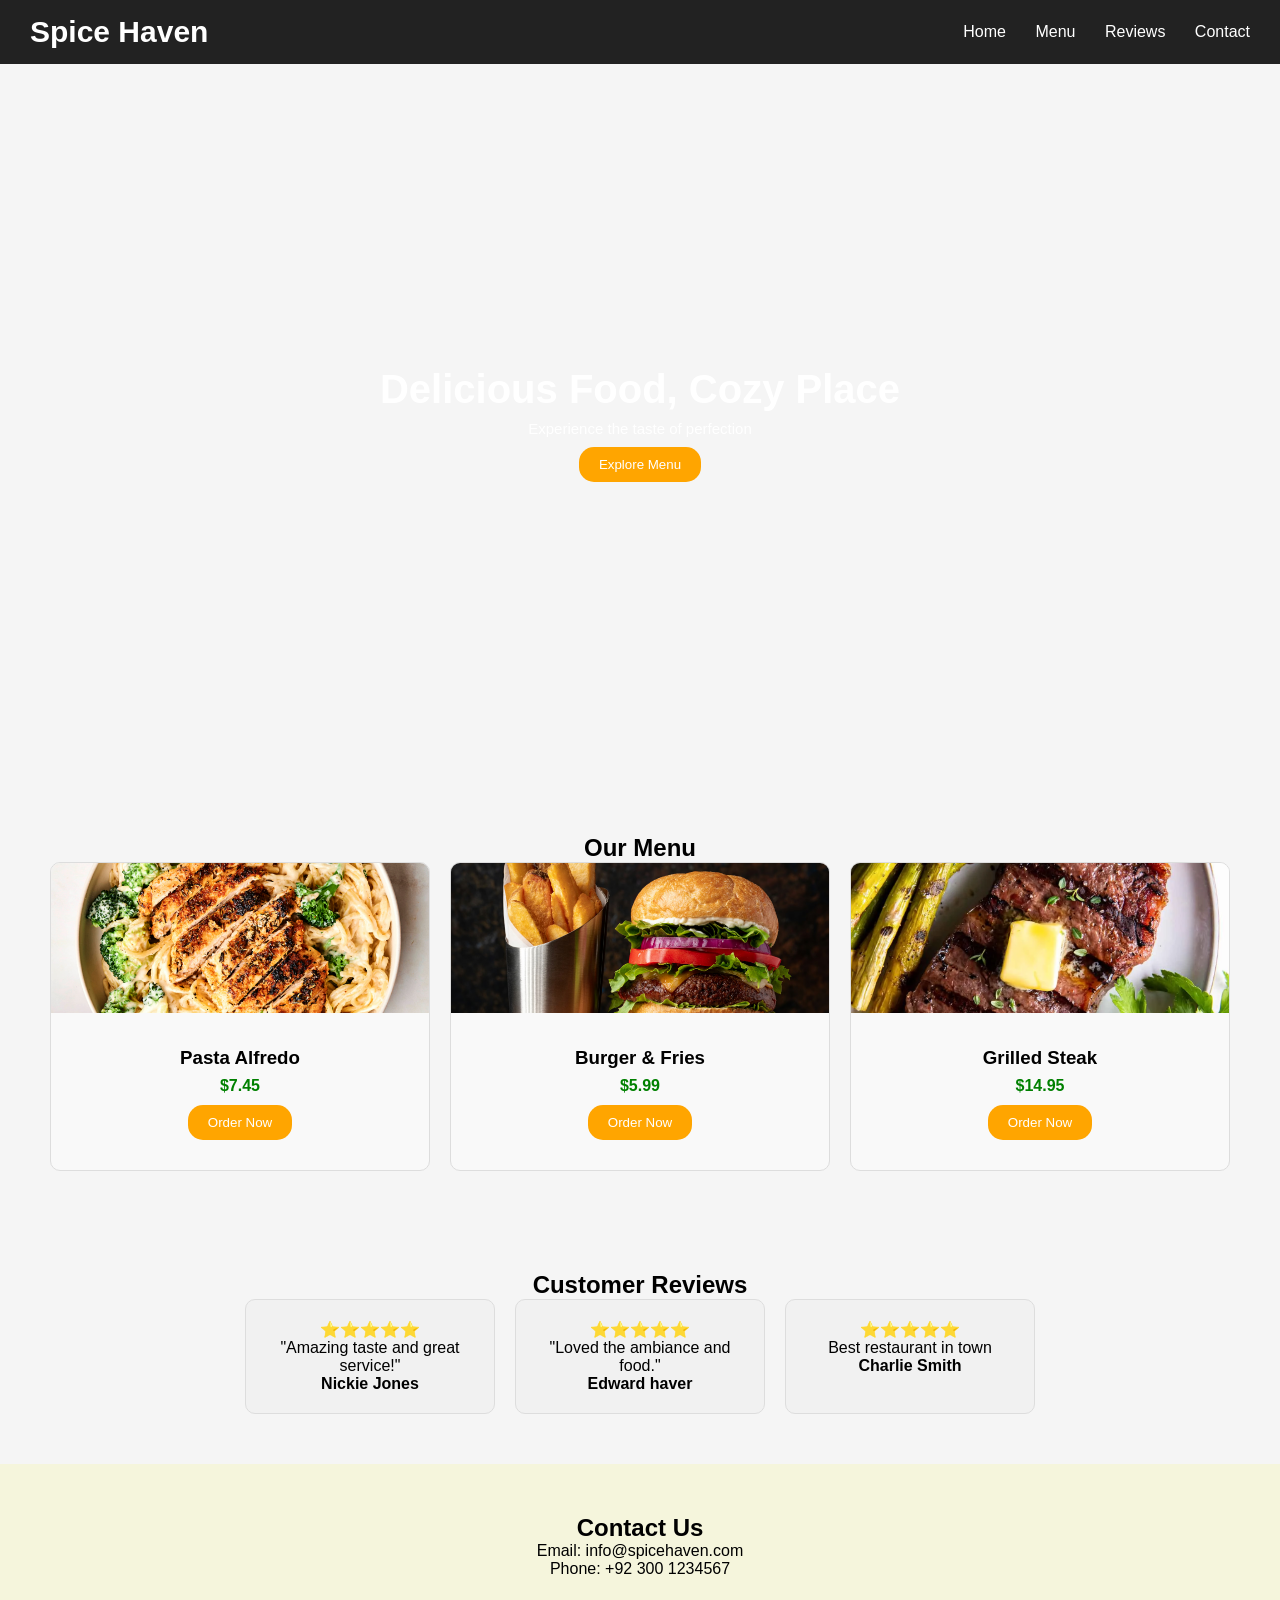
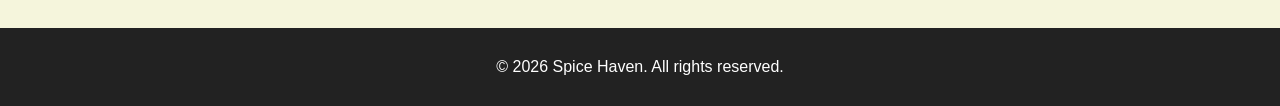
<file: index.html>
<!DOCTYPE html>
<html lang="en">
<head>
    <meta charset="UTF-8">
    <meta name="viewport" content="width=device-width, initial-scale=1.0">
    <title>Spice Haven</title>
    <link rel="stylesheet" href="style.css">
</head>
<body>
<div class="navbar">
      <div class="logo">Spice Haven</div>
      <div class="nav-items">
        <a href="">Home</a>
        <a href="">Menu</a>
        <a href="">Reviews</a>
        <a href="">Contact</a>
      </div>
</div>
<section class="hero">
      
        <h2>Delicious Food, Cozy Place</h2>
        <p>Experience the taste of perfection</p>
       <button class="btn">Explore Menu</button>

</section>
<div class="section" id="menu">
    <h2>Our Menu</h2>

    <div class="menu">

        <div class="card">
            <img src="pasta.jpg" alt="">
            <div class="card-content">
                <h3>Pasta Alfredo</h3>
                <p class="price">$7.45</p>
                <button class="btn">Order Now</button>
            </div>
        </div>

        <div class="card">
            <img src="burger.avif" alt="">
            <div class="card-content">
                <h3>Burger & Fries</h3>
                <p class="price">$5.99</p>
                <button class="btn">Order Now</button>
            </div>
        </div>

        <div class="card">
            <img src="steak.webp" alt="">
            <div class="card-content">
                <h3>Grilled Steak</h3>
                <p class="price">$14.95</p>
                <button class="btn">Order Now</button>
            </div>
        </div>

    </div>
</div>

<div class="section" id="reviews">
    <h2>Customer Reviews</h2>
    <div class="reviews">

    <div class="review-card">
        <p>⭐⭐⭐⭐⭐</p>
        <p>"Amazing taste and great service!"</p>
        <h4>Nickie Jones</h4>
    </div>

    <div class="review-card">
        <p>⭐⭐⭐⭐⭐</p>
        <p>"Loved the ambiance and food."</p>
        <h4>Edward haver</h4>
    </div>

    <div class="review-card">
        <p>⭐⭐⭐⭐⭐</p>
        <p>Best restaurant in town</p>
        <h4>Charlie Smith</h4>
    </div>
 </div>
</div>

<div class="section" id="contact">
    <h2>Contact Us</h2>
    <p>Email: info@spicehaven.com</p>
    <p>Phone: +92 300 1234567</p>    
</div>

<footer>
    <p>© 2026 Spice Haven. All rights reserved.</p>
</footer>
</body>
</html>
</file>
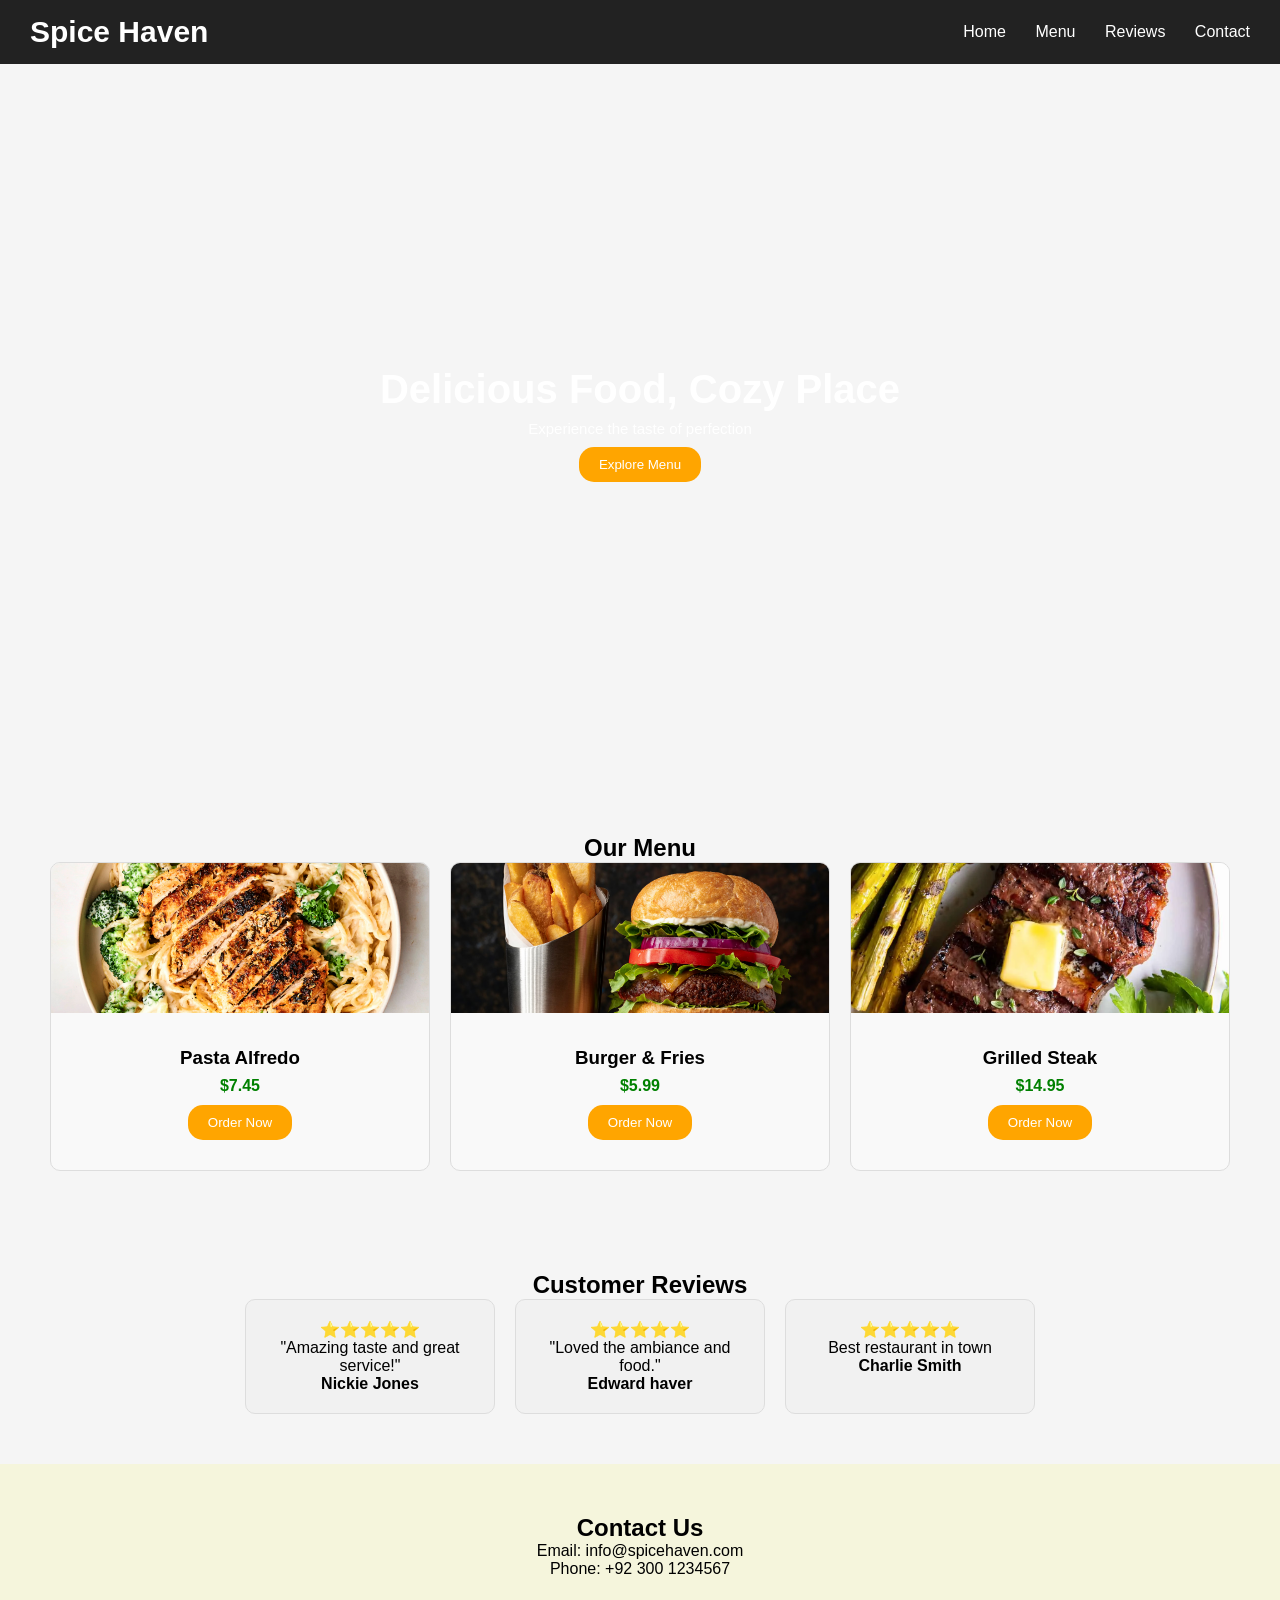
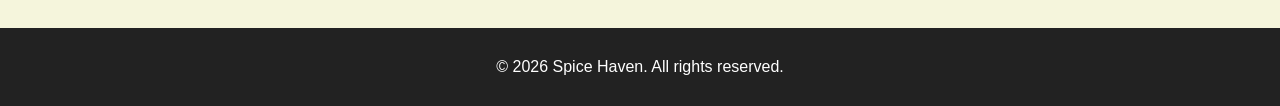
<file: restaurant.html>
<!DOCTYPE html>
<html lang="en">
<head>
    <meta charset="UTF-8">
    <meta name="viewport" content="width=device-width, initial-scale=1.0">
    <title>Spice Haven</title>
    <link rel="stylesheet" href="style.css">
</head>
<body>
<div class="navbar">
      <div class="logo">Spice Haven</div>
      <div class="nav-items">
        <a href="">Home</a>
        <a href="">Menu</a>
        <a href="">Reviews</a>
        <a href="">Contact</a>
      </div>
</div>
<section class="hero">
      
        <h2>Delicious Food, Cozy Place</h2>
        <p>Experience the taste of perfection</p>
       <button class="btn">Explore Menu</button>

</section>
<div class="section" id="menu">
    <h2>Our Menu</h2>

    <div class="menu">

        <div class="card">
            <img src="pasta.jpg" alt="">
            <div class="card-content">
                <h3>Pasta Alfredo</h3>
                <p class="price">$7.45</p>
                <button class="btn">Order Now</button>
            </div>
        </div>

        <div class="card">
            <img src="burger.avif" alt="">
            <div class="card-content">
                <h3>Burger & Fries</h3>
                <p class="price">$5.99</p>
                <button class="btn">Order Now</button>
            </div>
        </div>

        <div class="card">
            <img src="steak.webp" alt="">
            <div class="card-content">
                <h3>Grilled Steak</h3>
                <p class="price">$14.95</p>
                <button class="btn">Order Now</button>
            </div>
        </div>

    </div>
</div>

<div class="section" id="reviews">
    <h2>Customer Reviews</h2>
    <div class="reviews">

    <div class="review-card">
        <p>⭐⭐⭐⭐⭐</p>
        <p>"Amazing taste and great service!"</p>
        <h4>Nickie Jones</h4>
    </div>

    <div class="review-card">
        <p>⭐⭐⭐⭐⭐</p>
        <p>"Loved the ambiance and food."</p>
        <h4>Edward haver</h4>
    </div>

    <div class="review-card">
        <p>⭐⭐⭐⭐⭐</p>
        <p>Best restaurant in town</p>
        <h4>Charlie Smith</h4>
    </div>
 </div>
</div>

<div class="section" id="contact">
    <h2>Contact Us</h2>
    <p>Email: info@spicehaven.com</p>
    <p>Phone: +92 300 1234567</p>    
</div>

<footer>
    <p>© 2026 Spice Haven. All rights reserved.</p>
</footer>
</body>
</html>
</file>
<file: style.css>
* {
    padding: 0;
    margin: 0;
    box-sizing: border-box;
    font-family: Arial, Helvetica, sans-serif;
}

body {
    background-color: whitesmoke;
    
}

.navbar {
    display: flex;
    justify-content: space-between;
    align-items: center;
    padding: 15px 30px;
    background-color: #222222;
}

.logo {
    font-size: 30px;
    font-weight: bold;
    color: white;
}

.nav-items a {
    margin-left: 25px;
    text-decoration: none;
    color: white;
    transition: 0.3s;
}

.nav-items a:hover {
    color: orange;
}

.hero {
    height: 80vh;
    background: url('https://images.unsplash.com/photo-1504674900247-0877df9cc836') no-repeat center/cover;
    display: flex;
    flex-direction: column;
    justify-content: center;
    align-items: center;
    text-align: center;
}

.hero h2 {
    font-size: 40px;
    font-weight: bold;
    color: white;
    margin-bottom: 8px;
}

.hero p {
    color: white;
    font-size: 15px;
    margin-bottom: 10px;
}

.btn {
    border: none;
    background-color: orange;
    padding: 10px 20px;
    border-radius: 15px;
    color: white;
    cursor: pointer;
    transition: all 0.3s ease;
}

.btn:hover {
    transform: scale(1.1);
}

.section {
    padding: 50px;
    text-align: center;
}

.menu {
    display: grid;
    grid-template-columns: repeat(auto-fit, minmax(220px, 1fr));
    gap: 20px;
}

.card {
    border: 1px solid #ddd;
    border-radius: 10px;
    overflow: hidden;
    background: #f9f9f9;
    text-align: left;
    transition: transform 0.3s ease;
}

.card:hover {
      transform: translateY(-5px);

}


.card img {
    width: 100%;
    height: 150px;
    object-fit: cover;
}

.card-content {
    padding: 30px;
    text-align: center;
}

.card-content h3 {
    margin-bottom: 3px;
}

.card-content p {
    margin-bottom: 10px;
}

.price {
    color: green;
      font-weight: bold;
      margin: 8px 0;
    }

.reviews {
    display: flex;
    justify-content: center;
    flex-wrap: wrap;
    gap: 20px;

    }

    .review-card {
      border: 1px solid #ddd;
      padding: 20px;
      width: 250px;
      border-radius: 10px;
      background: #f1f1f1;
    }


#contact {
    background-color: beige;
}


    footer {
        padding: 30px;
        background-color: #222222;
        color: white;
        text-align: center;
    }
</file>
